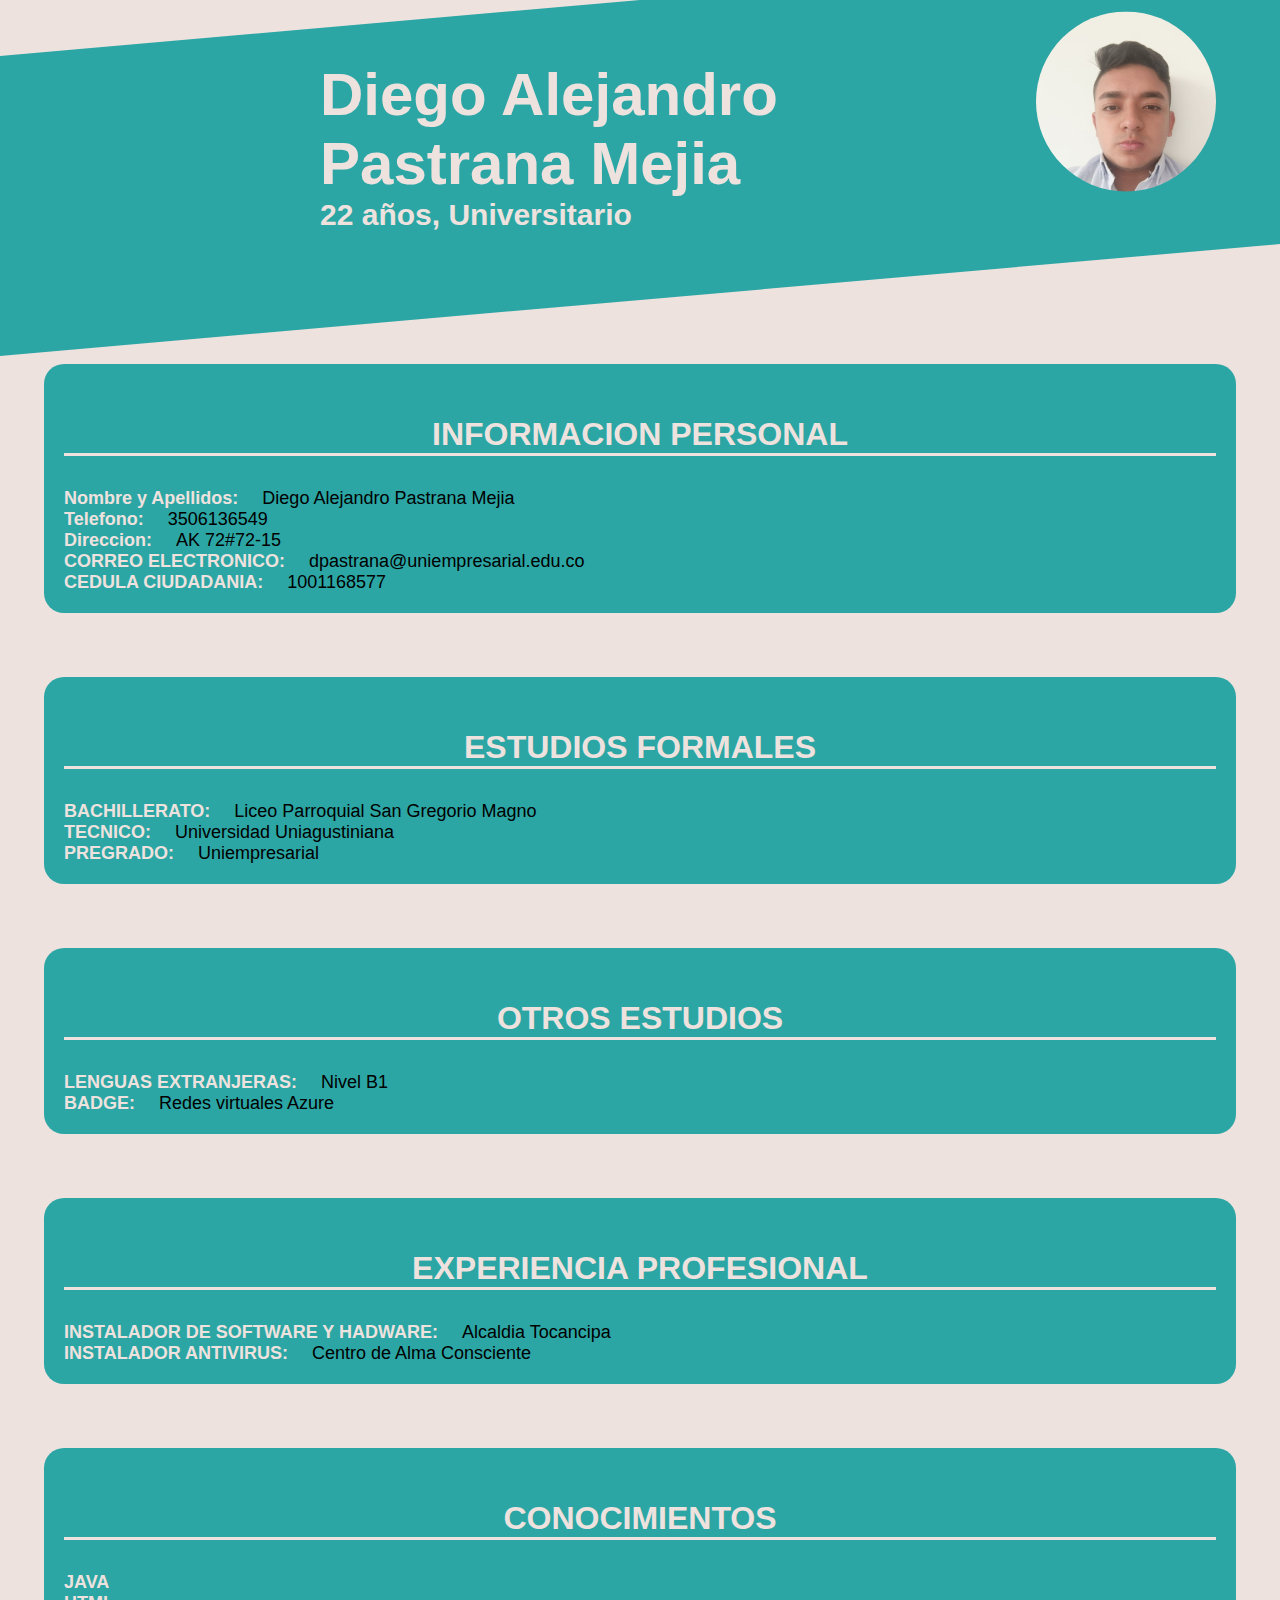
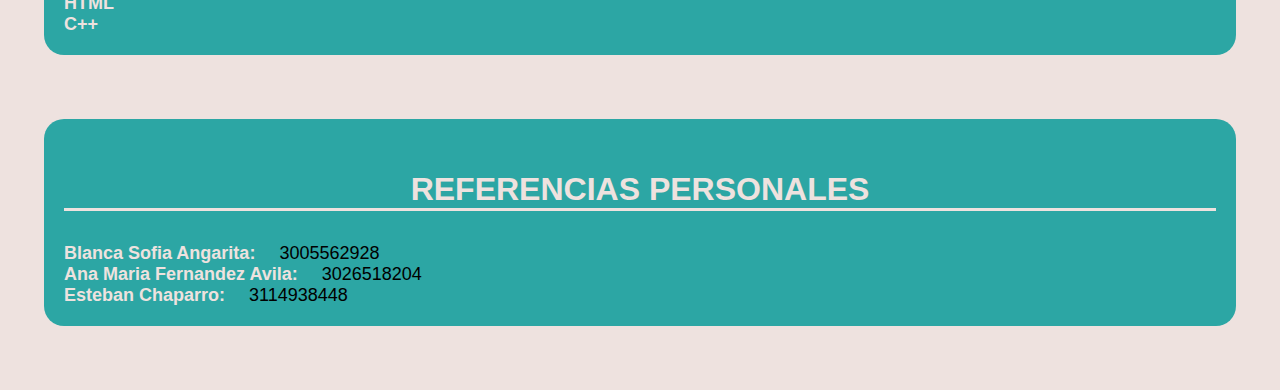
<file: Intex.html>
<!DOCTYPE html>
<html lang="es">
<head>
    <meta charset="UTF-8">
    <meta name="viewport" content="width=device-width, initial-scale=1.0">
    <title>HOJA DE VIDA</title>
    <link rel="stylesheet" href="css/Index.css">
    <link rel="preconnect" href="https://fonts.googleapis.com">
<link rel="preconnect" href="https://fonts.gstatic.com" crossorigin>
<link href="https://fonts.googleapis.com/css2?family=Roboto+Condensed:ital,wght@0,100..900;1,100..900&display=swap" rel="stylesheet">
</head>
<body>
    <div class="name">
        <div class="img">
            <img src="Perfil.jpeg">
        </div>
        <div class="content">
            <p class="p-1">Diego Alejandro Pastrana Mejia</p>
            <p class="p-2">22 años, Universitario</p>
        </div>
    </div>

    <div class="info">
        <p class="tituloseccion">INFORMACION PERSONAL</p>
        <P class="tituloinfo">Nombre y Apellidos:</P>
        <p class="infoinfo">Diego Alejandro Pastrana Mejia</p><br>
        <P class="tituloinfo">Telefono:</P>
        <p class="infoinfo">3506136549</p><br>
        <P class="tituloinfo">Direccion:</P>
        <p class="infoinfo">AK 72#72-15</p><br>
        <P class="tituloinfo">CORREO ELECTRONICO:</P>
        <p class="infoinfo">dpastrana@uniempresarial.edu.co</p><br>
        <P class="tituloinfo">CEDULA CIUDADANIA:</P>
        <p class="infoinfo">1001168577</p><br>
    </div>

    <div class="info">
        <p class="tituloseccion">ESTUDIOS FORMALES</p>
        <P class="tituloinfo">BACHILLERATO:</P>
        <p class="infoinfo">Liceo Parroquial San Gregorio Magno</p><br>
        <P class="tituloinfo">TECNICO:</P>
        <p class="infoinfo">Universidad Uniagustiniana</p><br>
        <P class="tituloinfo">PREGRADO:</P>
        <p class="infoinfo">Uniempresarial</p><br>
    </div>

    <div class="info">
        <p class="tituloseccion">OTROS ESTUDIOS</p>
        <P class="tituloinfo">LENGUAS EXTRANJERAS:</P>
        <p class="infoinfo">Nivel B1</p><br>
        <P class="tituloinfo">BADGE:</P>
        <p class="infoinfo">Redes virtuales Azure</p><br>
    </div>

    <div class="info">
        <p class="tituloseccion">EXPERIENCIA PROFESIONAL</p>
        <P class="tituloinfo">INSTALADOR DE SOFTWARE Y HADWARE:</P>
        <p class="infoinfo">Alcaldia Tocancipa</p><br>
        <P class="tituloinfo">INSTALADOR ANTIVIRUS:</P>
        <p class="infoinfo">Centro de Alma Consciente</p><br>
    </div>

    <div class="info">
        <p class="tituloseccion">CONOCIMIENTOS</p>
        <P class="tituloinfo">JAVA</P>
        <p class="infoinfo"></p><br>
        <P class="tituloinfo">HTML</P>
        <p class="infoinfo"></p><br>
        <P class="tituloinfo">C++</P>
        <p class="infoinfo"></p><br>
    </div>

    <div class="info">
        <p class="tituloseccion">REFERENCIAS PERSONALES</p>
        <P class="tituloinfo">Blanca Sofia Angarita:</P>
        <p class="infoinfo">3005562928</p><br>
        <P class="tituloinfo">Ana Maria Fernandez Avila:</P>
        <p class="infoinfo">3026518204</p><br>
        <P class="tituloinfo">Esteban Chaparro:</P>
        <p class="infoinfo">3114938448</p><br>
    </div>
</body>
</html>
</file>
<file: css/Index.css>
body{
    margin:0;
    padding: 0;
    background: #EEE2DF;
}

.name {
    width: 100%;
    height: 300px;
    background: #2CA6A4;
    transform: skewY(-5deg);
} 

.name .content {
    width: 50%;
    height: 50%;
    position: absolute;
    left:25%;
}

.name .content .p-1 {
    color:#EEE2DF;
    font-family: "  Baloo Tamma 2", sans-serif;
    font-weight: bolder;
    font-size: 60px;
    transform: skewY(5deg);
    margin-bottom: 0;
}

.name .content .p-2 {
    color:#EEE2DF;
    font-family: 'Baloo Tamma 2', sans-serif;
    font-weight: bolder;
    font-size: 30px;
    transform: skewY(5deg);
    margin-top: 0;
    margin-bottom: 0;
}

.name .img {
    position: absolute;
    top: 18%;
    right: 5%;
    width: 180px;
    height: 180px;
    border-radius: 100%;
    transform: skewY(5deg);
    overflow: hidden;
}

.name .img img {
    width: 200px;
    height: 250px;
}

.info {
    width: 90%;
    height: auto;
    background: #2CA6A4; 
    margin:5% auto;
    padding: 20px;
    border-radius: 20px; 
}

.info .tituloseccion {
    color:#EEE2DF;
    font-family: 'Baloo Tamma 2', sans-serif;
    font-size: xx-large;
    text-align: center;
    font-weight: bolder;
    border-bottom: 3px #EEE2DF solid;
    
}

.info .tituloinfo {
    color:#EEE2DF;
    font-family: 'Baloo Tamma 2', sans-serif;
    font-weight: bolder;
    font-size: large;
    display: inline;
    margin-right: 20px;

}

.info .infoinfo {
    color:black;
    font-family: 'Baloo Tamma 2', sans-serif;
    font-weight: normal;
    font-size: large;
    display: inline;

}
</file>
